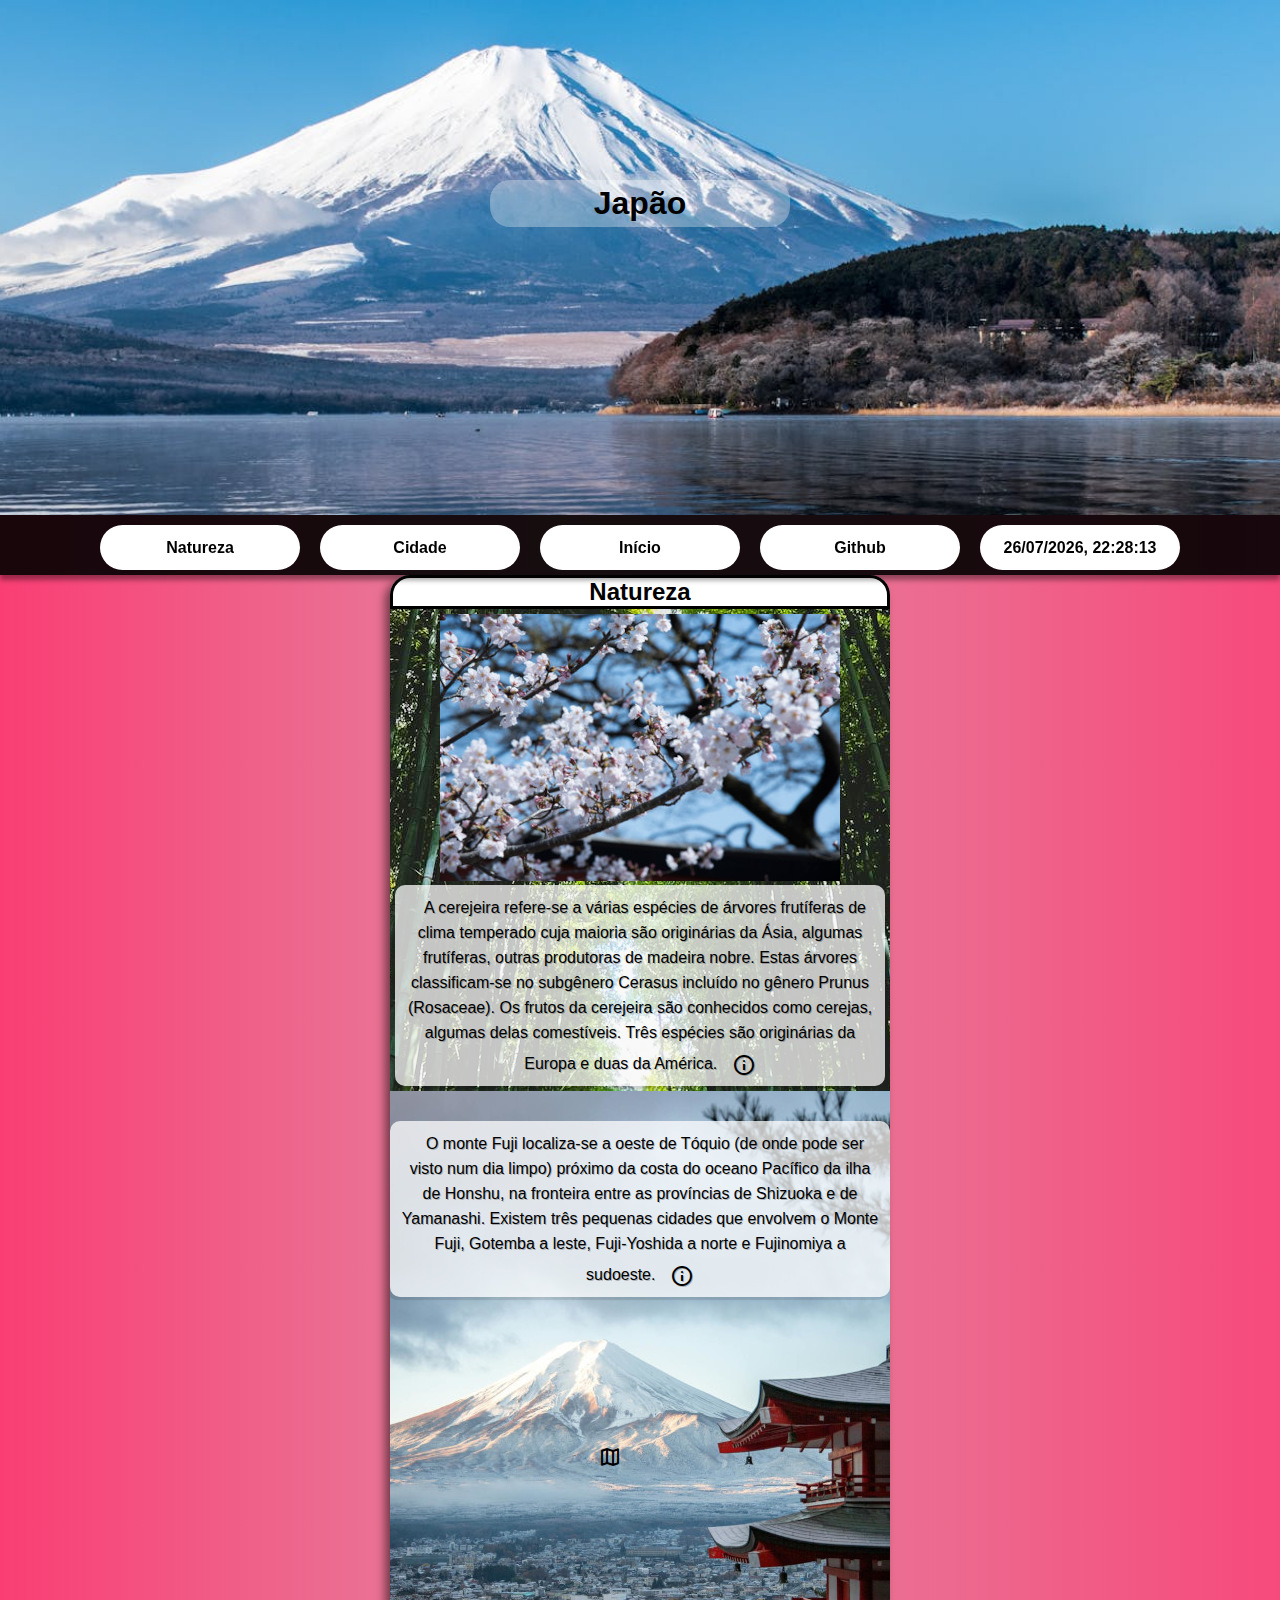
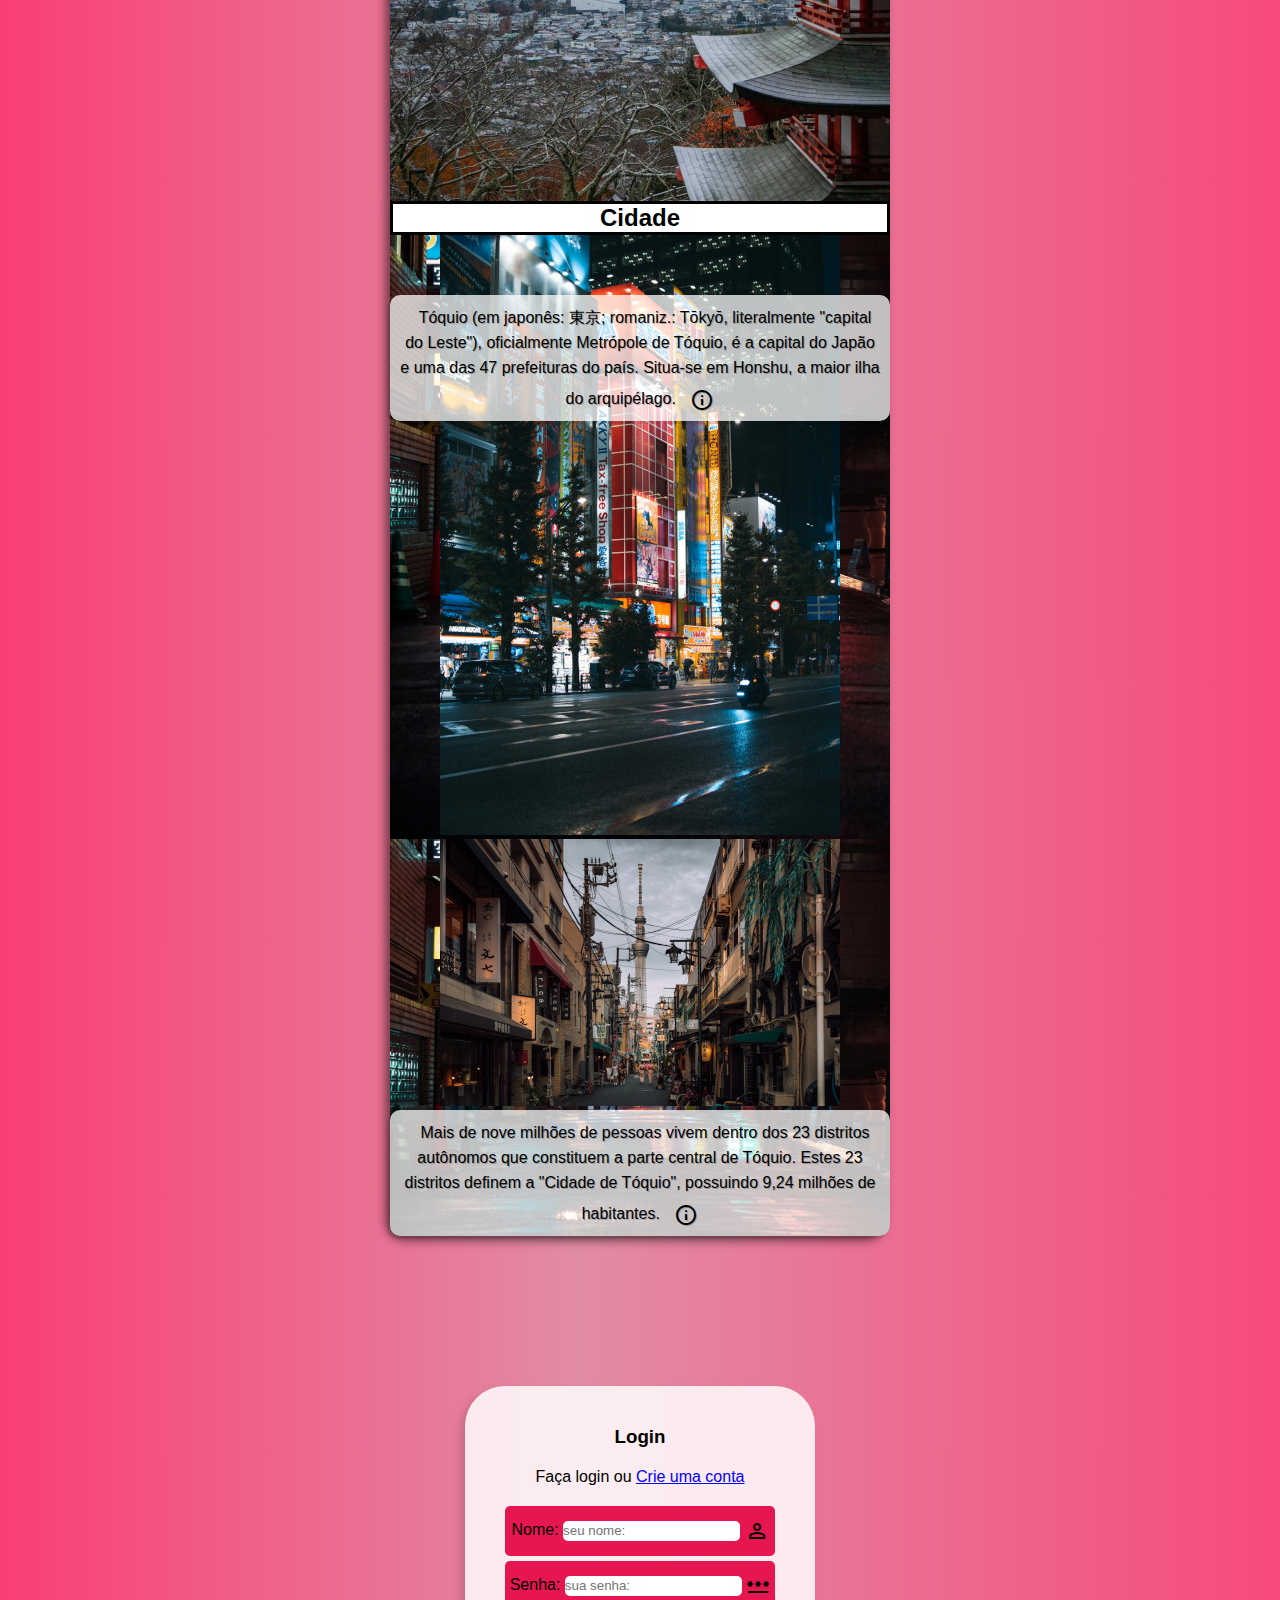
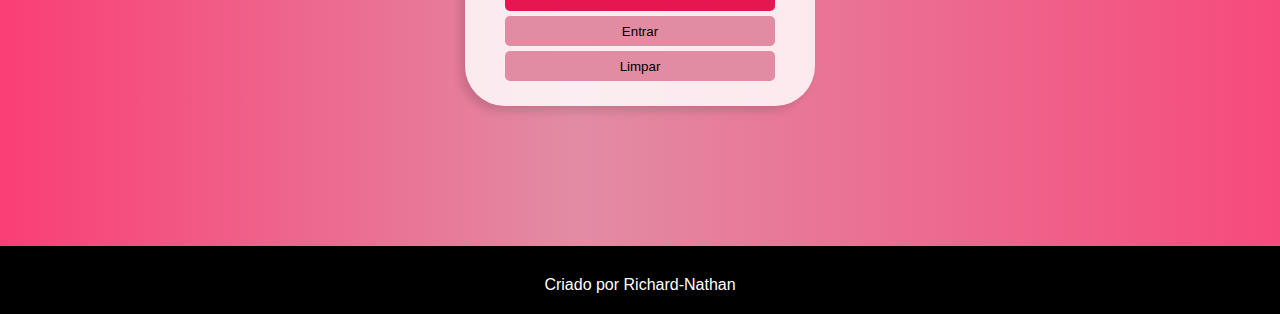
<file: index.html>
<!DOCTYPE html>
<html lang="pt-BR">

<head>
    <meta charset="UTF-8">
    <meta name="author" content="Richard-Nathan">
    <meta name="description" content="Página criada para fins de aprender css e html">
    <meta name="robots" content="noindex, nofollow">
    <meta name="viewport" content="width=device-width, initial-scale=1.0">
    <title>Japão</title>
    <link rel="stylesheet" href="./src/css/reset.css">
    <link rel="stylesheet" href="./src/css/style.css">
    <link rel="stylesheet" href="./src/css/responsivo.css">
    <link rel="shortcut icon" href="./src/imagens/faviconport.ico" type="image/x-icon">
    <link rel="stylesheet"
        href="https://fonts.googleapis.com/css2?family=Material+Symbols+Outlined:opsz,wght,FILL,GRAD@20..48,100..700,0..1,-50..200" />


</head>

<body>
    <header>
        <h1>Japão</h1>
    </header>

    <nav class="navigation-Menu">
        <a class="item-Menu" href="#inatureza">Natureza</a>
        <a class="item-Menu" href="#icidade">Cidade</a>
        <a class="item-Menu" href="#">Início</a>
        <a class="item-Menu" href="https://github.com/Richard-Nathan" target="_blank">Github</a>
        <a class="item-Menu" id="hora" href="#icidade" title="horário de Tokyo">Carregando Horário...</a>
    </nav>

    <article>

        <section id="inatureza" class="secNatureza">

            <h2 class="secNatureza-h2">Natureza</h2>

            <div class="secNatureza-cerejeira conteudo">

                <img src="./src/imagens/sakuraA.jpg" alt="Imagem de uma árvore de cerejeira, muito comum no Japão">

                <p class="texto">A cerejeira refere-se a várias espécies de árvores frutíferas de clima temperado cuja
                    maioria são
                    originárias da Ásia, algumas frutíferas, outras produtoras de madeira nobre. Estas árvores
                    classificam-se no subgênero Cerasus incluído no gênero Prunus (Rosaceae). Os frutos da cerejeira são
                    conhecidos como cerejas, algumas delas comestíveis. Três espécies são originárias da Europa e duas
                    da América. <span class="material-symbols-outlined" title="Texto via wikipedia"
                        style="cursor: pointer;">info</span></p>

            </div>
            <div class="secNatureza-fuji conteudo">



                <img src="./src/imagens/fujiA.jpg"
                    alt="imagem do monte fuji, um vulcão muito grande localizado no Japão">

                <a href="https://maps.app.goo.gl/aVQp71LaFPqqnGAS6" target="_blank"><i
                        class="material-symbols-outlined fujiMapa" title="Ver no Google Maps">map</i></a>


                <p class="texto">O monte Fuji localiza-se a oeste de Tóquio (de onde pode ser visto num dia limpo)
                    próximo da costa do
                    oceano Pacífico da ilha de Honshu, na fronteira entre as províncias de Shizuoka e de Yamanashi.
                    Existem três pequenas cidades que envolvem o Monte Fuji, Gotemba a leste, Fuji-Yoshida a norte e
                    Fujinomiya a sudoeste. <span class="material-symbols-outlined" title="Texto via wikipedia"
                        style="cursor: pointer;">info</span></p>

            </div>

        </section>

        <section id="icidade" class="secCidade">

            <h2>Cidade</h2>

            <div class="secCidade-avenida conteudo">
                <img src="./src/imagens/tokyoA.jpg" alt="imagem de uma rua qualquer com muitas luzes no Japão">

                <p class="texto">Tóquio (em japonês: 東京; romaniz.: Tōkyō, literalmente "capital do Leste"), oficialmente
                    Metrópole de
                    Tóquio, é a capital do Japão e uma das 47 prefeituras do país. Situa-se em Honshu, a maior ilha do
                    arquipélago. <span class="material-symbols-outlined" title="Texto via wikipedia"
                        style="cursor: pointer;">info</span></p>
            </div>

            <div class="secCidade-rua conteudo">
                <img src="./src/imagens/tokyo2A.jpg" alt="imagem de outra rua qualquer no japão">
                <p class="texto">Mais de nove milhões de pessoas vivem dentro dos 23 distritos autônomos que constituem
                    a parte
                    central de Tóquio. Estes 23 distritos definem a "Cidade de Tóquio", possuindo 9,24 milhões de
                    habitantes. <span class="material-symbols-outlined" title="Texto via wikipedia"
                        style="cursor: pointer;">info</span> </p>
            </div>


        </section>


        <div class="divImagem">
            <div class="formulario">
                <!-- <div class="teste">
                    <p>teste</p>
                </div> -->
                <h3>Login</h2>
                    <p>Faça login ou <a href="./criarconta.html" target="_blank"
                            title="Nessa versão ainda não aprendi JavaScript completamente!!!">Crie uma conta</a></p>
                    <form id="form" action="#" method="post" autocomplete="on">

                        <div class="form-campo">
                            <label for="inome">Nome:</label>
                            <input type="text" name="nome" id="inome" placeholder="seu nome:" autocomplete="name"
                                required maxlength="30">
                            <i class="material-symbols-outlined">person</i>
                        </div>
                        <div class="form-campo">
                            <label for="isenha">Senha:</label>
                            <input type="password" name="Senha" id="isenha" placeholder="sua senha:"
                                autocomplete="current-password" required minlength="8" maxlength="20">
                            <i class="material-symbols-outlined">password</i>
                        </div>
                        <input type="submit" value="Entrar" title="Obs: O botão não envia os dados">
                        <input type="reset" value="Limpar" title="Limpa os campos">

            </div>
            </form>

        </div>

    </article>

    <footer>
        <p>Criado por <a href="https://github.com/Richard-Nathan" target="_blank">Richard-Nathan</a></p>



    </footer>
    <script src="./src/js/script.js"></script>


</body>

</html>
</file>
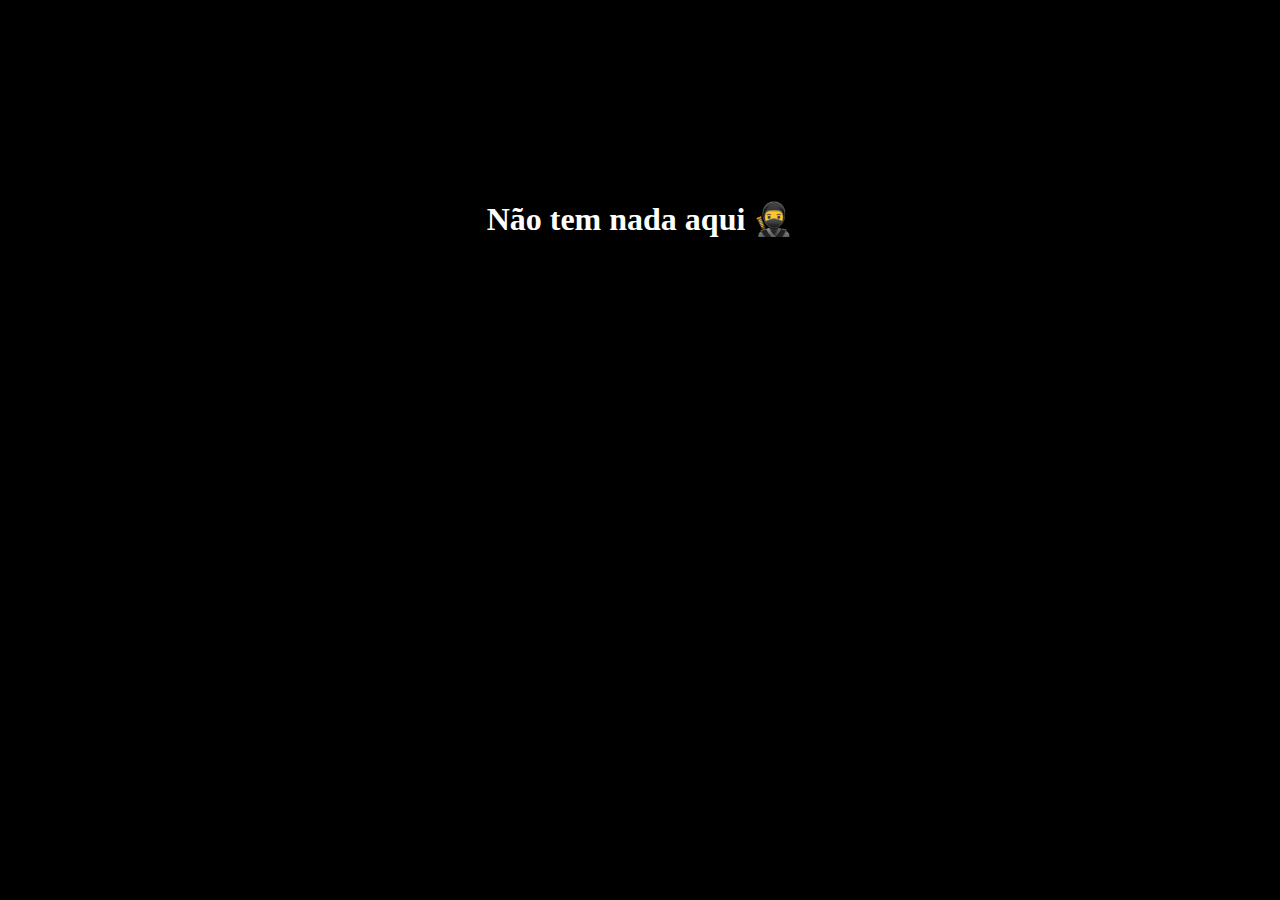
<file: criarconta.html>
<!DOCTYPE html>
<html lang="pt-BR">

<head>
    <meta charset="UTF-8">
    <meta name="viewport" content="width=device-width, initial-scale=1.0">
    <title>Document</title>
    <style>
        body {
            background-color: black;
            overflow: hidden;
        }

        h1 {
            color: white;
            cursor: none;
            margin-top: 200px;
            text-align: center;

        }

        p {
            color: black;
            text-align: center;
            cursor: default;

        }
        
        h1:hover{
            opacity: 0;
            transition: 0.5s ease-in;
        }
        .ninja:hover{
            opacity: 0;
            transition: 0.5s ease-in;
        }
    </style>
</head>

<body>
    <h1>Não tem nada aqui   <span class="ninja">🥷</span></h1>

    <p>Ou será que tem?</p>


    <p>⣴⣶⣦⣤⣤⣄⡀⢀⢀⣀⣀⡀⣀⣀⢀⡀⠄⠄⠄⠄⠄⠄⢀⣀⣀⣀⡀</br>
        ⠠⣤ ⠿⠉⠉⠙⠛⠻⢿⣦⡈⢿⣿⣷⣌⠻⣦⣍⣁⣤⣴⣾⣿⠿⠿⠿⢿⣿⣿ </br>
        ⣷⣦ ⢳⡆⠰⠿⠇⠄⢀⠙⢿⣮⣿⣿⣿⣿⣿⣿⣿⡿⠋⢁⡀⠄⠄⢀⠄⢄⡈</br>
        ⠙⠳ ⡈⢿⣶⣾⣿⣷⣦⣄⡈⣿⢸⣿⣿⣿⣿⣿⣿⡥⢴⣟⣃⣀⣀⣀⡀⠾⠃</br>
        ⣀⣤ ⡇⠘⣿⣿⣿⣿⣿⣿⡿⠟⣼⣿⣿⣿⣿⣿⣿⣿⣿⣿⡿⡿⣿⣿⣿⣷⣦</br>
        ⣽⣿ ⣿⠄⢻⣿⣿⣿⣏⠱⣶⣿⣿⣿⣿⣿⣿⣿⣿⣟⣩⣷⣿⣿⣿⣿⣿⣶⣼</br>
        ⣿⣿ ⣿⡆⠸⣿⣿⣿⣿⣇⢸⣿⣿⣿⣿⣿⣿⣿⣿⣿⣿⣿⣿⣿⣿⣮⣉⡛⠛</br>
        ⢿⣿ ⣿⣧⠄⢿⣿⣿⣿⣿⡾⢿⣿⣿⣿⣿⣿⣿⣿⣿⣿⣿⡿⠿⢛⣋⠥⠄⣄</br>
        ⠘⣿ ⣿⣿⡆⠘⣿⣿⣿⣿⣿⣆⠈⠍⠉⠉⠉⠉⠉⠉⠁⠄⠄⠁⠘⠃⢀⣼⣿</br>
        ⣿⣿ ⣿⣿⣿⣄⠈⢿⣿⣿⣿⣿⣧⣄⠄⠠⣤⣤⣤⣤⣤⣤⡤⠄⣀⣴⣾⣿⣿</br>
        ⣿⣿ ⣿⣿⣿⣿⠄⠄⠙⢿⣿⣿⣿⣿⣿⡶⢤⣬⣭⣭⣤⣴⠶⣛⣽⣿⣿⣿⣿</br>
        ⡿⢟ ⣿⣿⣿⣿⡄⠄⠸⣦⠉⠻⢿⣿⣿⣿⣷⣦⣬⣭⣴⣶⣾⣿⣿⣿⡿⠟⣩</br>
        ⣴⣿ ⣿⣿⣿⣿⡿⠄⠄⣿⣿⣷⣄⡉⠛⢿⣿⣿⣿⣿⣿⣿⡿⠟⣋⣥⣶⣿⣿</br>
        ⣿⡟ ⣽⣿⣿⣏⣀⣀⣰⣿⣿⣿⣿⣿⣷⣄⣉⠛⠛⠋⣭⣴⣶⣿⣿⣿⣿⠟⠋⣁
        ⣴</p>

</body>

</html>
</file>
<file: src/css/style.css>
body {
    background: linear-gradient(to right, #FA3E74 0%, #e28ca4 45%, #FA3E74 110%);
}

html {
    scroll-behavior: smooth;
}

header {
    background: url(../imagens/1.jpg) no-repeat top;
    background-size: cover;
    background-attachment: fixed;
    height: 515px;
    padding-top: 180px;
    position: relative;
    width: auto;

}

header>h1 {
    background-color: rgba(255, 255, 255, 0.322);
    border-radius: 20px;
    margin: auto;
    padding: 5px;
    text-align: center;
    transition: 0.5s ease-in;
    width: 300px;

}

/* header>h1:hover {
    transform: rotateY(360deg);
} */

h2 {
    background-color: white;
    border: 3px solid black;
    text-align: center;

}

.secNatureza-h2 {
    border-top-left-radius: 20px;
    border-top-right-radius: 20px;
}

.texto {
    background-color: rgba(255, 255, 255, 0.74);
    border-radius: 10px;
    box-shadow: -3px 3px 1px rgba(0, 0, 0, 0.11);
    font-family: 'Lucida Sans', 'Lucida Sans Regular', 'Lucida Grande', 'Lucida Sans Unicode', Geneva, Verdana, sans-serif;
    line-height: 25px;
    padding: 10px;
    text-indent: 10px;
    text-shadow: 1px 1px 0 rgba(0, 0, 0, 0.247);
}

span {
    transform: translate(0, 8px);
}


.navigation-Menu {
    background-color: rgba(0, 0, 0, 0.904);
    bottom: 90px;
    box-shadow: 0px 5px 5px rgba(0, 0, 0, 0.384);
    color: white;
    display: flex;
    height: 60px;
    justify-content: center;
    position: sticky;
    top: 0;
    width: auto;
    z-index: 1;
}


.navigation-Menu .item-Menu {
    background-color: white;
    border-radius: 30px;
    color: black;
    font-weight: bold;
    flex: 0 1 200px;
    height: 45px;
    margin-left: 10px;
    margin-right: 10px;
    margin-top: 10px;
    padding: 14px;
    text-align: center;
    width: 86px;
}

#hora {
    width: 170px;
}

.navigation-Menu .item-Menu:hover {
    background-color: #aa6a7c;
    color: #fff;
    transition: 0.5s ease;
}

.secNatureza {
    background-color: white;
    border-top-left-radius: 20px;
    border-top-right-radius: 20px;
    box-shadow: -5px 5px 10px rgba(0, 0, 0, 0.5);
    display: flex;
    flex-direction: column;
    margin: auto;
    max-width: 500px;


}

.secCidade {
    background-color: white;
    border-bottom-left-radius: 20px;
    border-bottom-right-radius: 20px;
    box-shadow: -5px 5px 10px rgba(0, 0, 0, 0.5);
    display: flex;
    flex-direction: column;
    margin: auto;
    margin-bottom: 10px;
    max-width: 500px;
}

.conteudo {
    text-align: center;
}

.secNatureza-cerejeira {
    background-color: #e28ca4;
    padding: 5px;

}

.secNatureza-fuji {

    max-height: 710px;
    overflow: hidden;
    position: relative;
}

.secNatureza-fuji .fujiMapa {
    color: black;
    cursor: pointer;
    transform: translate(-30px, -400px);
    transition: 0.5s ease;
}

.fujiMapa:hover {
    transform: translate(-30px, -400px) scale(1.5);

}

.secNatureza-fuji p {
    position: absolute;
    top: 30px;
}

.secNatureza-fuji img {
    max-width: 150%;
}

.secCidade-avenida {
    position: relative;
}

.secCidade-avenida p {
    position: absolute;
    top: 60px;
}

.secCidade-avenida {
    background-color: #e28ca4;
}

.secCidade-rua {
    background-color: #e28ca4;
    border-bottom-left-radius: 10px;
    border-bottom-right-radius: 10px;


}

.formulario {
    background-color: rgba(255, 255, 255, 0.842);
    border-radius: 40px;
    box-shadow: -5px 5px 10px rgba(0, 0, 0, 0.137);
    color: black;
    height: 320px;
    margin: auto;
    max-width: 400px;
    padding: 40px;
    text-align: center;
    /* position: relative; */

}

.formulario p,
.formulario h3 {
    margin-bottom: 20px;
    color: black;
}


.formulario a {
    color: blue;
    text-decoration: underline;
}

.form-campo {
    background-color: #e61651;
    border-radius: 5px;
    height: 50px;
    margin-bottom: 5px;
    margin-top: 5px;
    padding: 5px;
}

.form-campo i {
    transform: translate(0px, 8px);
}

.form-campo input {
    border-radius: 5px;
    height: 20px;
}

.formulario input[type=submit],
[type=reset] {
    background-color: #e28ca4;
    border-radius: 5px;
    cursor: pointer;
    display: block;
    height: 30px;
    margin-top: 5px;
    width: 100%;
}

.formulario input[type=submit]:hover,
[type=reset]:hover {
    background-color: #613d47;
    color: white;
    transition: 0.5s;
}

/* div.teste{
    position: absolute;
    background-color: red;
    height: 100%;
    width: 100%;
    top: 0;
    left: 0;
    opacity: 0;
}
.formulario:hover .teste{
    opacity: 0.4;
} */


.divImagem {
    background: url(../imagens/2.jpg) no-repeat right bottom;
    background-size: cover;
    background-attachment: fixed;
    display: flex;
    height: 600px;
}

footer {
    background-color: black;
    color: white;
    margin: auto;
    padding: 20px;
    text-align: center;
}

footer p {
    margin-top: 10px;

}

footer a:hover {
    color: red;
}
</file>
<file: src/css/responsivo.css>
@media screen and (max-width:550px) {
    #hora {
        display: none;
    }
}


@media screen and (min-width:501px) {



    .secNatureza-cerejeira {
        background: url(../imagens/bambooback.jpg) no-repeat center bottom;
    }

    .secCidade-avenida {

        background: url(../imagens/rua\ back.jpg) no-repeat center bottom;
        background-size: cover;
    }

    .secCidade-rua {

        background: url(../imagens/rua\ back.jpg) no-repeat center center;
        background-size: cover;

    }

}

@media screen and (min-width: 1400px) {


    .secNatureza,
    .secCidade {
        max-width: 900px;
    }

    .texto {
        margin-left: 200px;
        max-width: 500px;
    }

    .secNatureza-fuji {
        background: url(../imagens/bambooback.jpg) no-repeat center top;
    }

}
</file>
